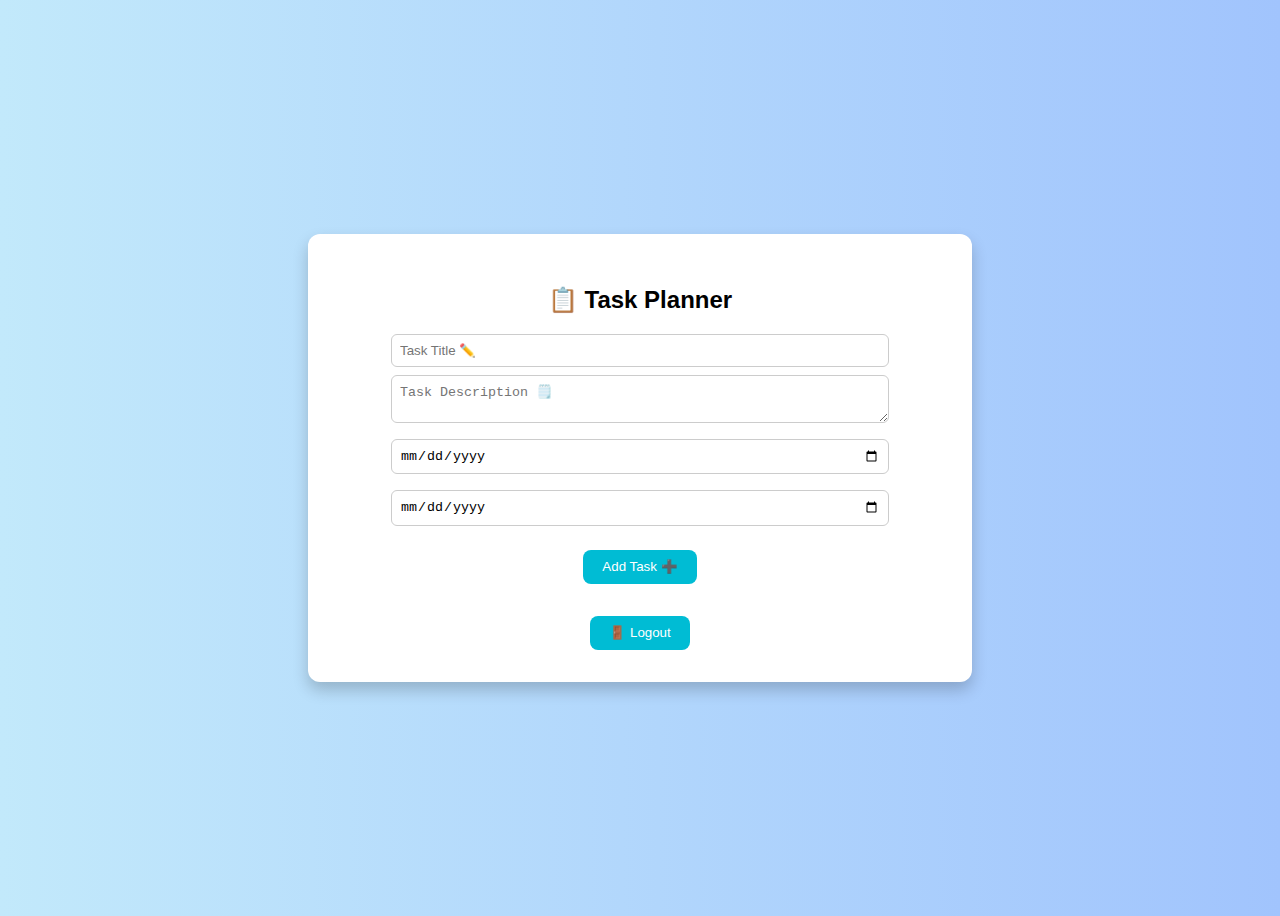
<file: index.html>
<!DOCTYPE html>
<html lang="en">
<head>
  <meta charset="UTF-8" />
  <meta name="viewport" content="width=device-width, initial-scale=1.0" />
  <title>To-Do Planner</title>
  <link rel="stylesheet" href="style.css" />
</head>
<body>
  <div class="todo-container">
    <h2>📋 Task Planner</h2>

    <input type="text" id="taskTitle" placeholder="Task Title ✏️" />
    <textarea id="taskDesc" placeholder="Task Description 🗒️"></textarea>
    <input type="date" id="startDate" title="Start Date" />
    <input type="date" id="endDate" title="End Date" />
    <button onclick="addTask()">Add Task ➕</button>

    <ul id="taskList"></ul>
    <button onclick="logout()">🚪 Logout</button>
  </div>

  <script src="script.js"></script>
</body>
</html>
</file>
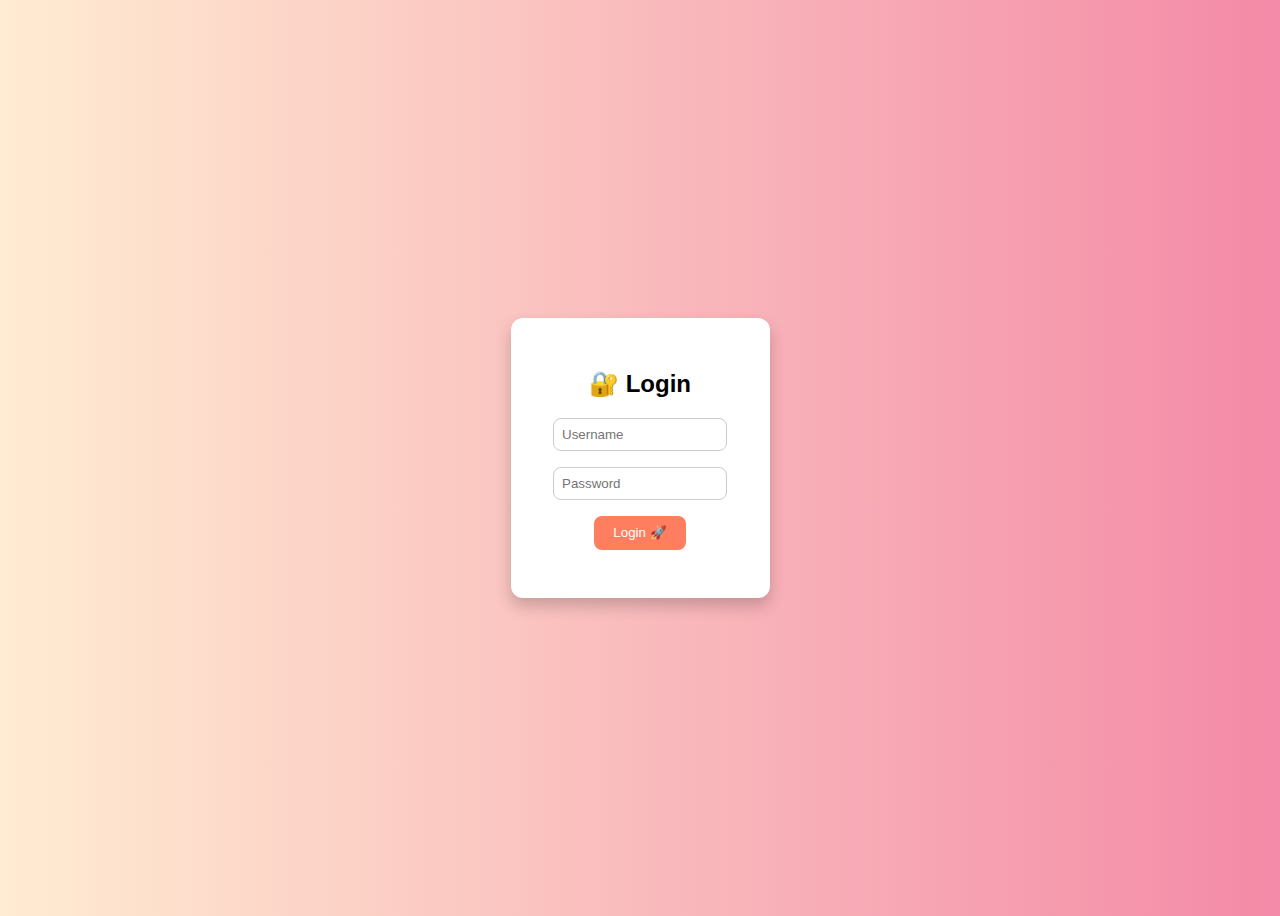
<file: login.html>
<!DOCTYPE html>
<html lang="en">
<head>
  <meta charset="UTF-8" />
  <meta name="viewport" content="width=device-width, initial-scale=1.0" />
  <title>Login</title>
  <link rel="stylesheet" href="login.css" />
</head>
<body>
  <div class="login-card">
    <h2>🔐 Login</h2>
    <form id="loginForm">
      <input type="text" id="username" placeholder="Username" required />
      <input type="password" id="password" placeholder="Password" required />
      <button type="submit">Login 🚀</button>
      <p id="error-msg" class="error"></p>
    </form>
  </div>

  <script src="login.js"></script>
</body>
</html>
</file>
<file: style.css>
textarea, input[type="date"] {
  width: 80%;
  padding: 0.5rem;
  margin: 0.5rem;
  border-radius: 6px;
  border: 1px solid #ccc;
}

.task-card {
  background-color: #f0f9ff;
  border-left: 6px solid #00bcd4;
  padding: 1rem;
  margin: 0.5rem 0;
  border-radius: 8px;
  text-align: left;
  box-shadow: 0 2px 6px rgba(0,0,0,0.1);
}

.task-card h3 {
  margin: 0;
  font-size: 1.2rem;
  color: #00796b;
}

.task-card p {
  margin: 0.5rem 0;
  font-size: 1rem;
  color: #555;
}

.dates {
  display: flex;
  justify-content: space-between;
  font-size: 0.9rem;
  color: #444;
  margin-top: 0.5rem;
}

.todo-container {
  background: white;
  padding: 2rem;
  border-radius: 12px;
  box-shadow: 0 8px 16px rgba(0,0,0,0.2);
  text-align: center;
  width: 90%;
  max-width: 600px;
  margin: auto;
}

body {
  font-family: 'Segoe UI', sans-serif;
  background: linear-gradient(to right, #c2e9fb, #a1c4fd);
  display: flex;
  justify-content: center;
  align-items: center;
  height: 100vh;
}

input[type="text"], textarea {
  width: 80%;
  padding: 0.5rem;
  margin: 0.5rem auto;
  border-radius: 6px;
  border: 1px solid #ccc;
  display: block;
}

button {
  background-color: #00bcd4;
  color: white;
  padding: 0.6rem 1.2rem;
  border: none;
  border-radius: 8px;
  cursor: pointer;
  margin-top: 1rem;
  transition: background 0.3s ease;
}

button:hover {
  background-color: #00796b;
}
</file>
<file: login.css>
body {
  font-family: 'Segoe UI', sans-serif;
  background: linear-gradient(to right, #ffecd2, #f48aa7);
  display: flex;
  justify-content: center;
  align-items: center;
  height: 100vh;
}

.login-card {
  background: white;
  padding: 2rem;
  border-radius: 12px;
  box-shadow: 0 8px 16px rgba(0,0,0,0.2);
  text-align: center;
}

input {
  display: block;
  margin: 1rem auto;
  padding: 0.5rem;
  width: 80%;
  border-radius: 8px;
  border: 1px solid #ccc;
}

button {
  background-color: #ff7e5f;
  color: white;
  padding: 0.6rem 1.2rem;
  border: none;
  border-radius: 8px;
  cursor: pointer;
  transition: background 0.3s ease;
}

button:hover {
  background-color: #eb5757;
}

#error-msg {
  color: red;
  margin-top: 0.5rem;
}
</file>
